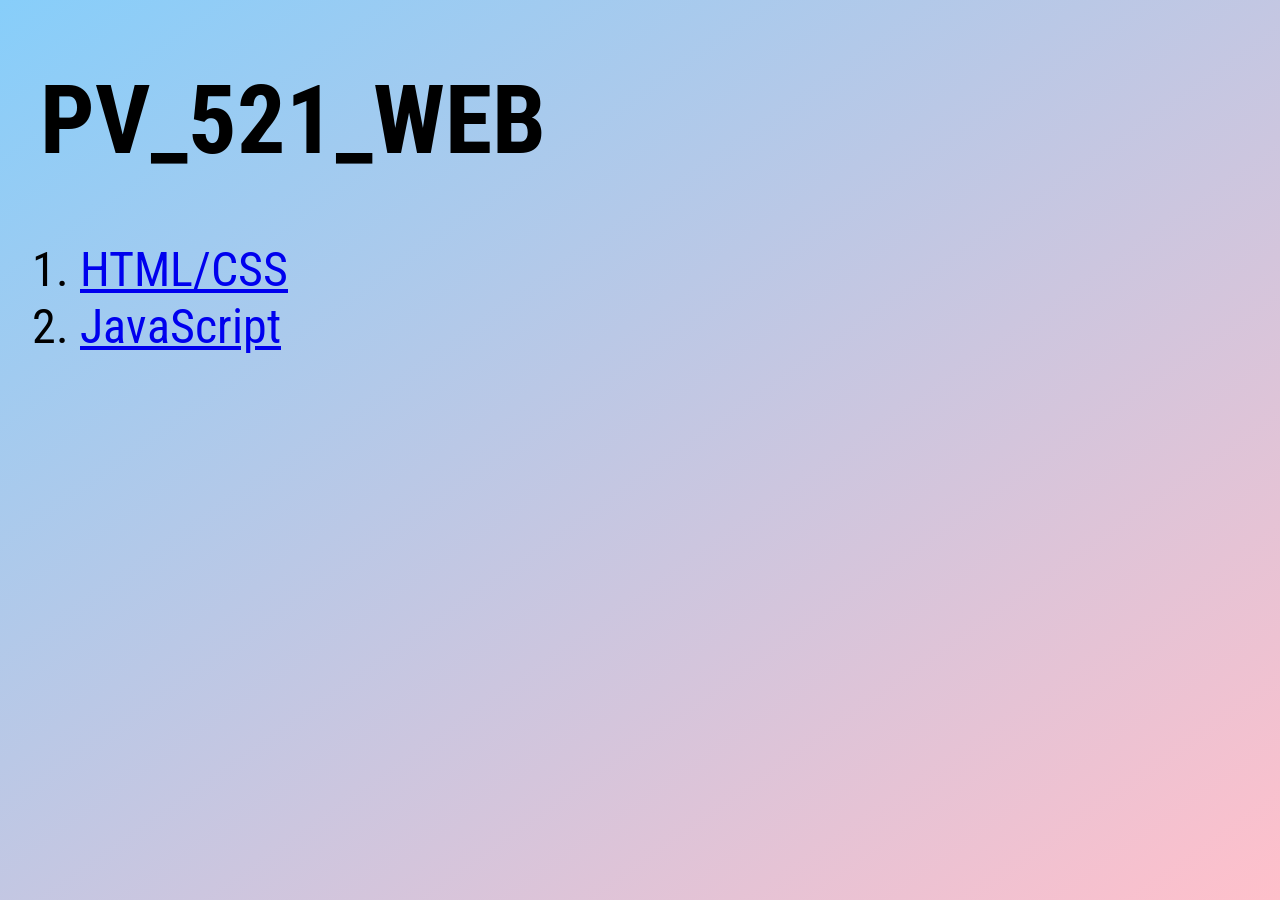
<file: index.html>
﻿<!DOCTYPE html>

<html lang="en" xmlns="http://www.w3.org/1999/xhtml">
<head>
    <meta charset="utf-8" />
    <link rel="stylesheet" href="style.css" />
    <title>PV_521_WEB</title>
</head>
<body>
    <h1>PV_521_WEB</h1>
    <ol>
        <li><a href="HTML/index.html">HTML/CSS</a></li>
        <li><a href="JavaScript/index.html">JavaScript</a></li>
    </ol>
</body>
</html>
</file>
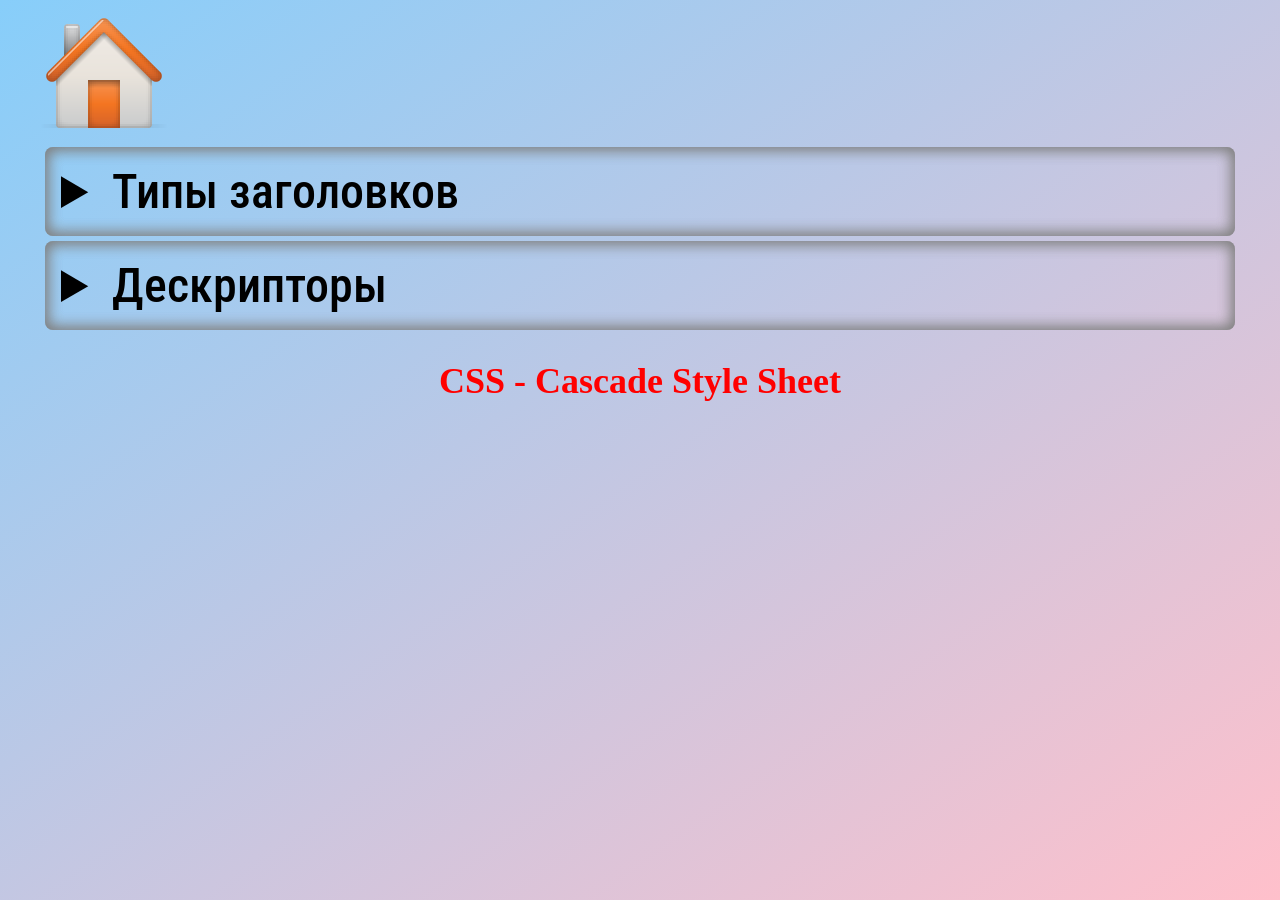
<file: 00-intro/index.html>
﻿<!DOCTYPE html>

<html lang="en" xmlns="http://www.w3.org/1999/xhtml">
<head>
    <meta charset="utf-8" />
    <title>HTML lesson 1</title>
    <link rel="icon" href="bitcoin.png" />
    <link rel="stylesheet" href="../style.css">
    <style>
        body
        {
            font-size: 24px;
        }
        h2, h4, h6 
        {
            text-align: center;
            color: red;
            font-family: "Segoe UI";
        }
        h4 
        {
            color: darkgreen;
        }
    </style>
</head>
<body>
    <div id="home">
        <a href="../index.html"><img src="../home.png" alt="На главную" /></a>
    </div>
    <details>
        <summary>Типы заголовков</summary>
        <h1>Заголовок 1 - Заголовок первого уровня может быть только один</h1>
        <h2>Заголовок 2</h2>
        <h3>Заголовок 3</h3>
        <h4>Заголовок 4</h4>
        <h5>Заголовок 5</h5>
        <h6>Заголовок 6</h6>
        <p>Текст</p>
    </details>

    <details>
        <summary>Дескрипторы</summary>
        <h2>Дескрипторы физического форматирования</h2>

        <b><code>&#60;p&#62;</code> (Paragrahp)</b> - этот дескриптор описывает абзац
        <b><code>&lt;b&gt;</code> (Bold)</b>		&ndash; <b> делает шрифт жирным</b>;<br />
        <b><code>&#60;i&#62;</code> (Italic)</b>	&#8210; <i> делает шрифт курсивным</i>;<br />
        <b><code>&#60;u&#62;</code> (Underline)</b>	&#8210; <u> делает шрифт подчеркнутым</u>;<br />
        <b><code>&#60;tt&#62;</code> (Teletype text)</b>	&#8210; <tt> делает шрифт моноширным (каждый символ занимает одинаковую площадь на экране)</tt>;<br>
        <b><code>&#60;sup&#62;</code> (Superscript)</b>	&#8210; <tt> Верхний <sup> индекс </sup></tt>;<br />
        <b><code>&#60;sub&#62;</code> (Subscript)</b>	&#8210; <tt> Нижний <sub> индекс </sub></tt>;<br />
        <b><code>&#60;pre&#62;</code> (Preformatted)</b>	&#8210; <pre> Этот дескриптор создает предформатированный текст так,
в котором сохраняются отступы
и переносы строк.
Кроме того, <b>предформатированный</b> текст всегда отображается <b>моноширным</b> шрифтом.</pre>;<br>
        <hr>

        <h2>Дескрипторы логического форматирования</h2>

        <strong><code>&#60;strong&#62;</code>(Bold)</strong> &#8211 делает шрифт<strong> жирным</strong>; <br>
        <strong><code>&#60;em&#62;</code>(Emphasis)</strong> &#8211 делает шрифт<em> курсивным</em>; <br>
        <strong><code>&#60;code&#62;</code>(Mono)</strong> &#8211 делает шрифт<code> моноширныи</code>; <br>
        <strong><code>&#60;abbr&#62;</code>(Abbreviation)</strong> &#8211 этим дескриптором желательно выделять <abbr> аббревиатуры </abbr>; <br>
        <strong><code>&#60;cite&#62;</code>(Citation)</strong> &#8211 этим дескриптором желательно выделять <cite> цитаты </cite>; <br>
        <hr>
    </details>

    <h2>CSS - Cascade Style Sheet</h2>
</body>
</html>
</file>
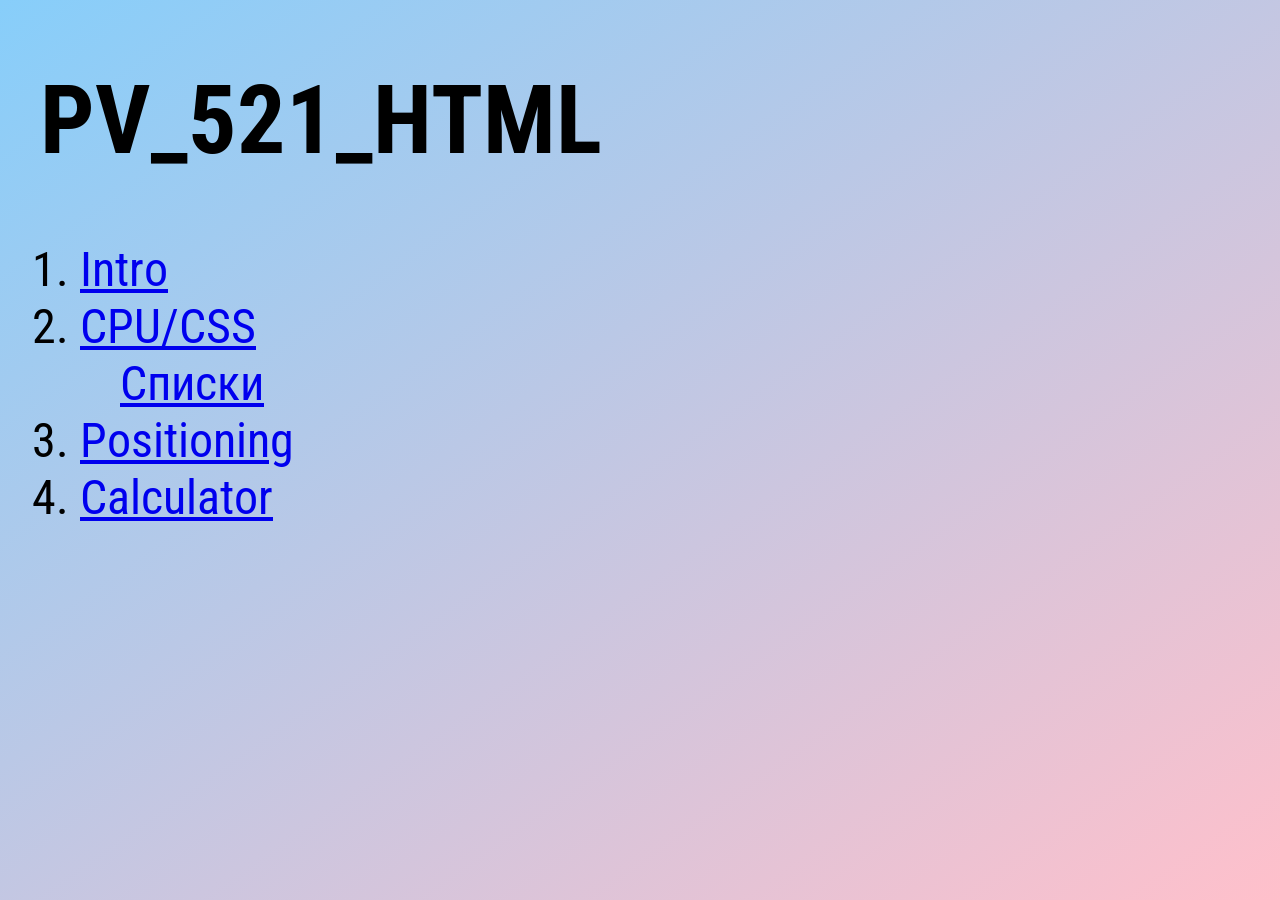
<file: HTML/index.html>
﻿<!DOCTYPE html>

<html lang="en" xmlns="http://www.w3.org/1999/xhtml">
<head>
    <meta charset="utf-8" />
    <link rel="stylesheet" href="style.css"/>
    <title>PV_521_HTML</title>
</head>
<body>
    <h1>PV_521_HTML</h1>
    <ol>
        <li><a href="00-Intro/index.html">Intro</a></li>
        <li><a href="01-CPU/CPU.html">CPU/CSS</a>
            <ul>
                <li><a href="lists.html">Списки</a></li>
            </ul>
        </li>
        <li><a href="02-Positioning/positioning.html">Positioning</a></li>
        <li><a href="03-Cacl/calc.html">Calculator</a></li>
    </ol>
</body>
</html>
</file>
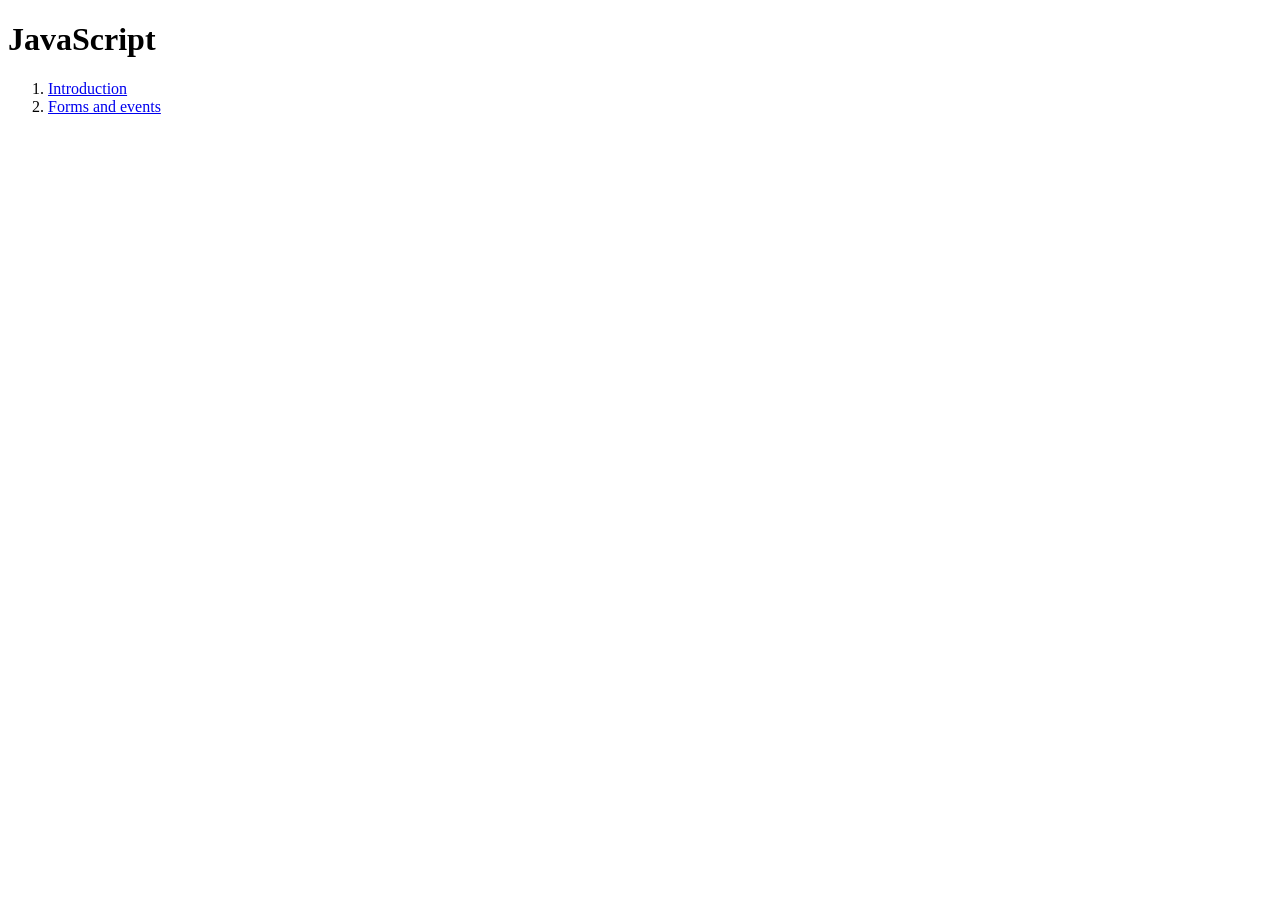
<file: JavaScript/index.html>
﻿<!DOCTYPE html>

<html lang="en" xmlns="http://www.w3.org/1999/xhtml">
<head>
    <meta charset="utf-8" />
    <title>JavaScript</title>
</head>
<body>
    <h1>JavaScript</h1>
    <ol>
        <li><a href="intro.html">Introduction</a></li>
        <li><a href="forms_and_events.html">Forms and events</a></li>
    </ol>
</body>
</html>
</file>
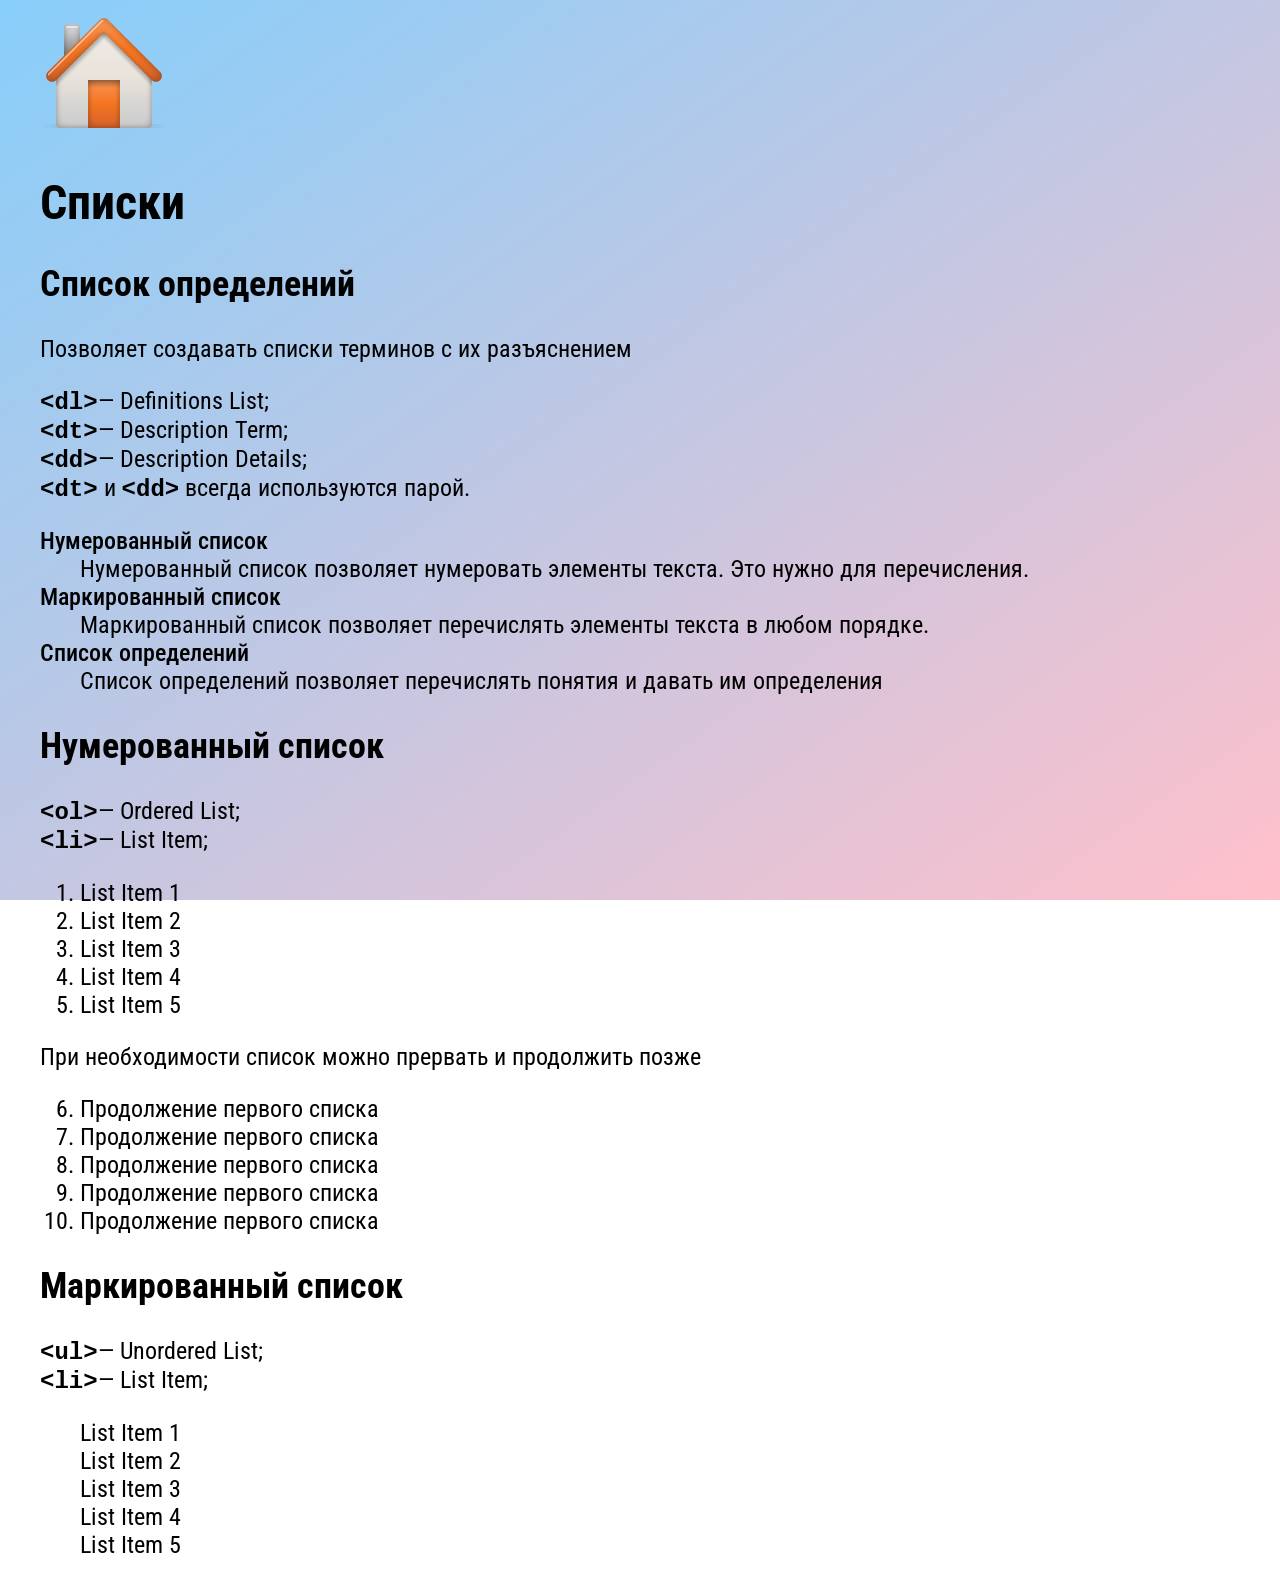
<file: lists.html>
﻿<!DOCTYPE html>

<html lang="en" xmlns="http://www.w3.org/1999/xhtml">
<head>
    <meta charset="utf-8" />
    <title>Списки</title>
    <link rel="stylesheet" href="style.css" />
    <style>
        body
        {
            font-size:24px;
        }
        ol 
        {
            /*list-style: disc;*/
        }
        dt
        {
            font-weight:500;
        }
    </style>
</head>
<body>
    <div id="home">
        <a href="index.html"><img src="home.png" alt="На главную" /></a>
    </div>
    <h1>Списки</h1>
    <h2>Список определений</h2>
    <p>Позволяет создавать списки терминов с их разъяснением</p>
    <strong><code>&#60;dl&#62;</code></strong>&#8213; Definitions List;<br />
    <strong><code>&#60;dt&#62;</code></strong>&#8213; Description Term;<br />
    <strong><code>&#60;dd&#62;</code></strong>&#8213; Description Details;<br />
    <strong><code>&#60;dt&#62;</code></strong> и <strong><code>&#60;dd&#62;</code></strong> всегда используются парой.
    <dl>
        <dt>Нумерованный список</dt>
        <dd>Нумерованный список позволяет нумеровать элементы текста. Это нужно для перечисления. </dd>
        <dt>Маркированный список</dt>
        <dd>Маркированный список позволяет перечислять элементы текста в любом порядке. </dd>
        <dt>Список определений</dt>
        <dd>Список определений позволяет перечислять понятия и давать им определения </dd>
    </dl>
    <h2>Нумерованный список</h2>
    <strong><code>&#60;ol&#62;</code></strong>&#8213; Ordered List;<br />
    <strong><code>&#60;li&#62;</code></strong>&#8213; List Item;<br />
    <ol>
        <li>List Item 1</li>
        <li>List Item 2</li>
        <li>List Item 3</li>
        <li>List Item 4</li>
        <li>List Item 5</li>
    </ol>
    <p>При необходимости список можно прервать и продолжить позже</p>
    <ol start="6">
        <li>Продолжение первого списка</li>
        <li>Продолжение первого списка</li>
        <li>Продолжение первого списка</li>
        <li>Продолжение первого списка</li>
        <li>Продолжение первого списка</li>
    </ol>
    <h2>Маркированный список</h2>
    <strong><code>&#60;ul&#62;</code></strong>&#8213; Unordered List;<br />
    <strong><code>&#60;li&#62;</code></strong>&#8213; List Item;<br />
    <ul>
        <li>List Item 1</li>
        <li>List Item 2</li>
        <li>List Item 3</li>
        <li>List Item 4</li>
        <li>List Item 5</li>
    </ul>
</body>
</html>
</file>
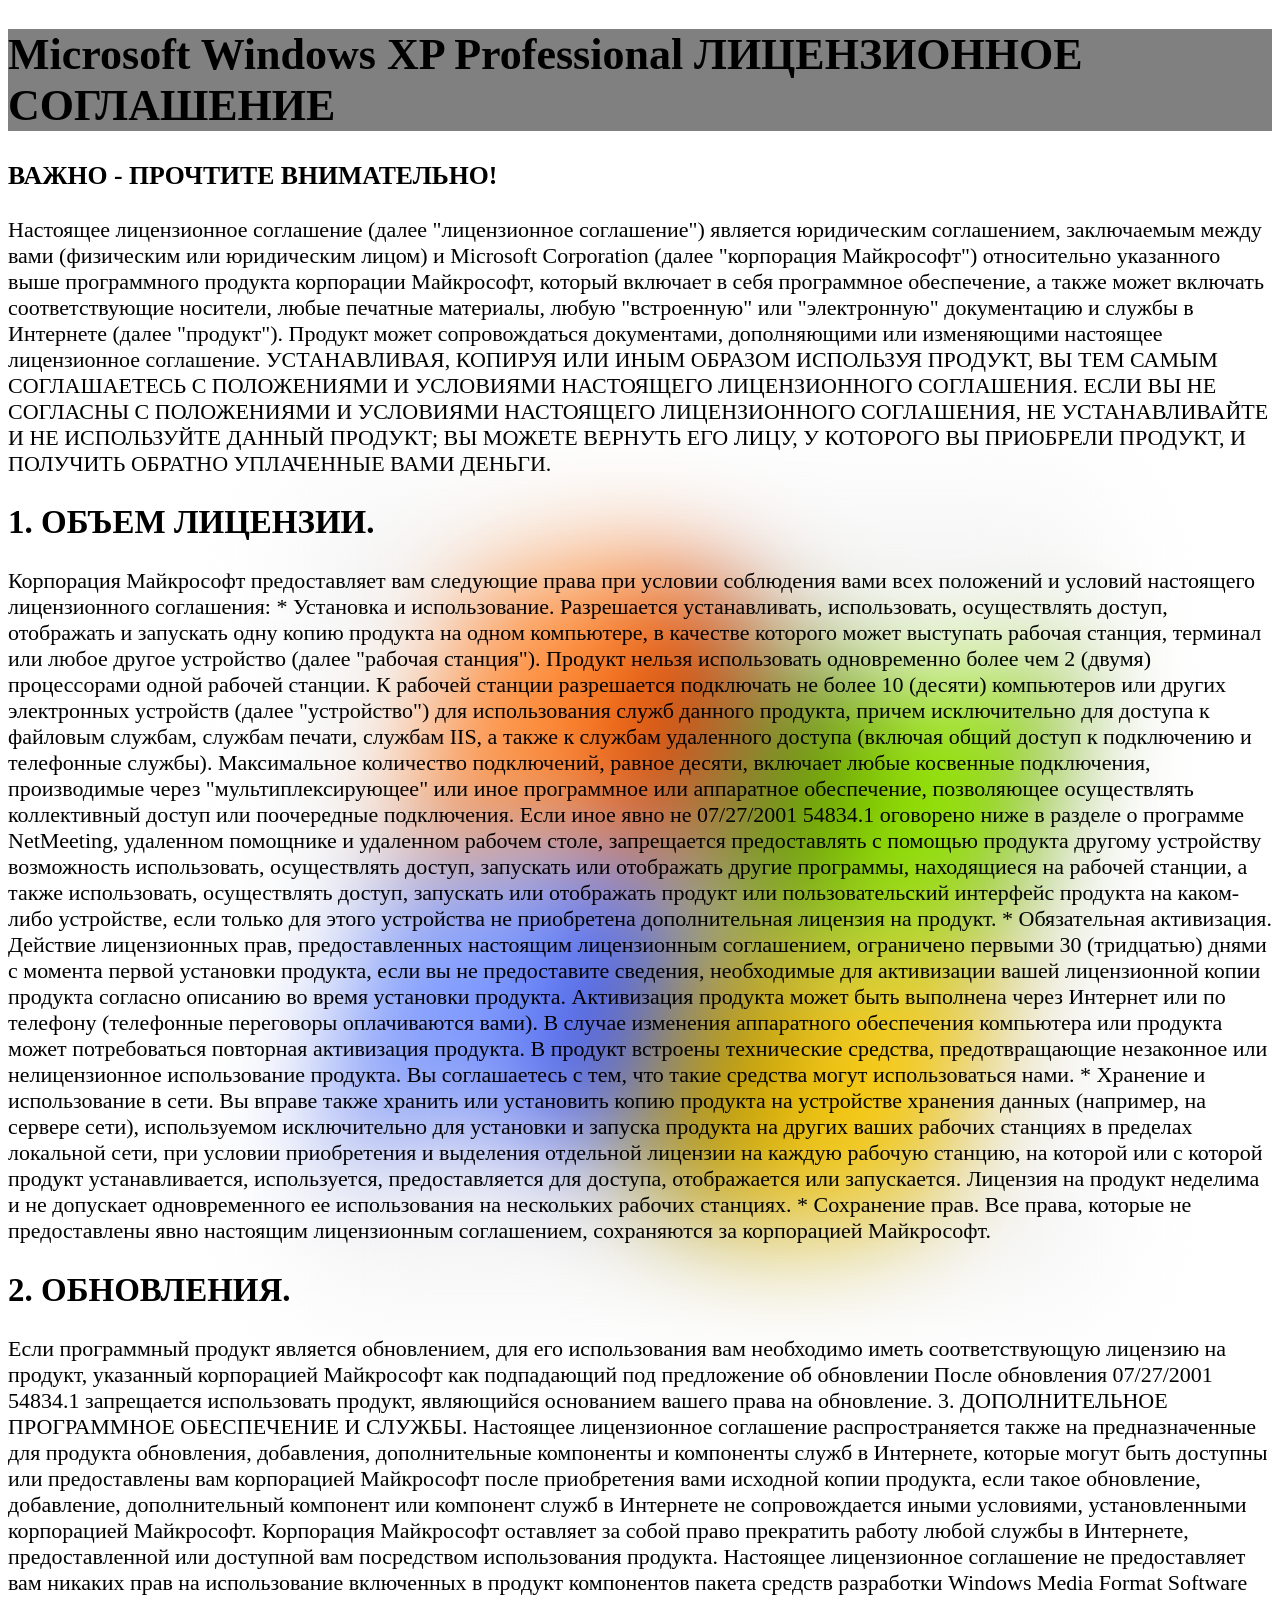
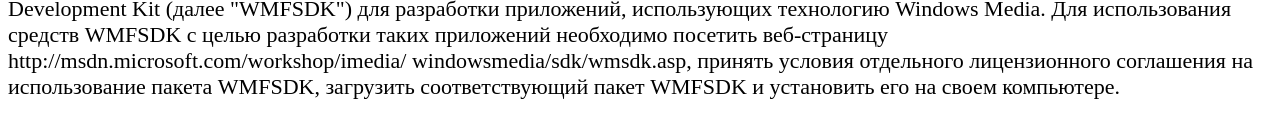
<file: 02 - Positioning/positioning.html>
﻿<!DOCTYPE html>

<html lang="en" xmlns="http://www.w3.org/1999/xhtml">
<head>
    <meta charset="utf-8" />
    <title>Позиционирование</title>
    <link rel="stylesheet" href="positioning.css" />
</head>
<body>
    <h1>Microsoft Windows XP Professional ЛИЦЕНЗИОННОЕ СОГЛАШЕНИЕ </h1>
    <h3>ВАЖНО - ПРОЧТИТЕ ВНИМАТЕЛЬНО!</h3>
    <div>
        <p>
            Настоящее лицензионное соглашение (далее
            "лицензионное соглашение") является юридическим
            соглашением, заключаемым между вами (физическим
            или юридическим лицом) и Microsoft Corporation
            (далее "корпорация Майкрософт") относительно
            указанного выше программного продукта корпорации
            Майкрософт, который включает в себя программное
            обеспечение, а также может включать
            соответствующие носители, любые печатные
            материалы, любую "встроенную" или "электронную"
            документацию и службы в Интернете (далее
            "продукт"). Продукт может сопровождаться
            документами, дополняющими или изменяющими
            настоящее лицензионное соглашение.
            УСТАНАВЛИВАЯ, КОПИРУЯ ИЛИ ИНЫМ ОБРАЗОМ
            ИСПОЛЬЗУЯ ПРОДУКТ, ВЫ ТЕМ САМЫМ СОГЛАШАЕТЕСЬ
            С ПОЛОЖЕНИЯМИ И УСЛОВИЯМИ НАСТОЯЩЕГО
            ЛИЦЕНЗИОННОГО СОГЛАШЕНИЯ. ЕСЛИ ВЫ НЕ
            СОГЛАСНЫ С ПОЛОЖЕНИЯМИ И УСЛОВИЯМИ
            НАСТОЯЩЕГО ЛИЦЕНЗИОННОГО СОГЛАШЕНИЯ, НЕ
            УСТАНАВЛИВАЙТЕ И НЕ ИСПОЛЬЗУЙТЕ ДАННЫЙ
            ПРОДУКТ; ВЫ МОЖЕТЕ ВЕРНУТЬ ЕГО ЛИЦУ, У
            КОТОРОГО ВЫ ПРИОБРЕЛИ ПРОДУКТ, И ПОЛУЧИТЬ
            ОБРАТНО УПЛАЧЕННЫЕ ВАМИ ДЕНЬГИ.
        </p>
        <img src="windows-xp-logo.png" alt="Logo" class="logo" />
    </div>
    <h2>1. ОБЪЕМ ЛИЦЕНЗИИ.</h2>
    <div>
        <p>
            Корпорация Майкрософт предоставляет вам следующие
            права при условии соблюдения вами всех положений и
            условий настоящего лицензионного соглашения:
            * Установка и использование.
            Разрешается устанавливать, использовать,
            осуществлять доступ, отображать и запускать одну
            копию продукта на одном компьютере, в качестве
            которого может выступать рабочая станция, терминал
            или любое другое устройство (далее "рабочая
            станция"). Продукт нельзя использовать
            одновременно более чем 2 (двумя) процессорами
            одной рабочей станции. К рабочей станции
            разрешается подключать не более 10 (десяти)
            компьютеров или других электронных устройств
            (далее "устройство") для использования служб
            данного продукта, причем исключительно для доступа
            к файловым службам, службам печати, службам IIS, а
            также к службам удаленного доступа (включая общий
            доступ к подключению и телефонные службы).
            Максимальное количество подключений, равное
            десяти, включает любые косвенные подключения,
            производимые через "мультиплексирующее" или иное
            программное или аппаратное обеспечение,
            позволяющее осуществлять коллективный доступ или
            поочередные подключения. Если иное явно не
            07/27/2001 54834.1
            оговорено ниже в разделе о программе NetMeeting,
            удаленном помощнике и удаленном рабочем столе,
            запрещается предоставлять с помощью продукта
            другому устройству возможность использовать,
            осуществлять доступ, запускать или отображать
            другие программы, находящиеся на рабочей станции,
            а также использовать, осуществлять доступ,
            запускать или отображать продукт или
            пользовательский интерфейс продукта на каком-либо
            устройстве, если только для этого устройства не
            приобретена дополнительная лицензия на продукт.
            * Обязательная активизация.
            Действие лицензионных прав, предоставленных
            настоящим лицензионным соглашением, ограничено
            первыми 30 (тридцатью) днями с момента первой
            установки продукта, если вы не предоставите
            сведения, необходимые для активизации вашей
            лицензионной копии продукта согласно описанию во
            время установки продукта. Активизация продукта
            может быть выполнена через Интернет или по
            телефону (телефонные переговоры оплачиваются
            вами). В случае изменения аппаратного обеспечения
            компьютера или продукта может потребоваться
            повторная активизация продукта. В продукт встроены
            технические средства, предотвращающие незаконное
            или нелицензионное использование продукта. Вы
            соглашаетесь с тем, что такие средства могут
            использоваться нами.
            * Хранение и использование в сети.
            Вы вправе также хранить или установить копию
            продукта на устройстве хранения данных (например,
            на сервере сети), используемом исключительно для
            установки и запуска продукта на других ваших
            рабочих станциях в пределах локальной сети, при
            условии приобретения и выделения отдельной
            лицензии на каждую рабочую станцию, на которой или
            с которой продукт устанавливается, используется,
            предоставляется для доступа, отображается или
            запускается. Лицензия на продукт неделима и не
            допускает одновременного ее использования на
            нескольких рабочих станциях.
            * Сохранение прав.
            Все права, которые не предоставлены явно настоящим
            лицензионным соглашением, сохраняются за
            корпорацией Майкрософт.
        </p>
    </div>
        <h2>2. ОБНОВЛЕНИЯ.</h2>
        <div>
            <p>
                Если программный продукт является обновлением, для
                его использования вам необходимо иметь
                соответствующую лицензию на продукт, указанный
                корпорацией Майкрософт как подпадающий под
                предложение об обновлении После обновления
                07/27/2001 54834.1
                запрещается использовать продукт, являющийся
                основанием вашего права на обновление.
                3. ДОПОЛНИТЕЛЬНОЕ ПРОГРАММНОЕ ОБЕСПЕЧЕНИЕ И
                СЛУЖБЫ.
                Настоящее лицензионное соглашение распространяется
                также на предназначенные для продукта обновления,
                добавления, дополнительные компоненты и компоненты
                служб в Интернете, которые могут быть доступны или
                предоставлены вам корпорацией Майкрософт после
                приобретения вами исходной копии продукта, если
                такое обновление, добавление, дополнительный
                компонент или компонент служб в Интернете не
                сопровождается иными условиями, установленными
                корпорацией Майкрософт. Корпорация Майкрософт
                оставляет за собой право прекратить работу любой
                службы в Интернете, предоставленной или доступной
                вам посредством использования продукта. Настоящее
                лицензионное соглашение не предоставляет вам
                никаких прав на использование включенных в продукт
                компонентов пакета средств разработки Windows
                Media Format Software Development Kit (далее
                "WMFSDK") для разработки приложений, использующих
                технологию Windows Media. Для использования
                средств WMFSDK с целью разработки таких приложений
                необходимо посетить веб-страницу
                http://msdn.microsoft.com/workshop/imedia/
                windowsmedia/sdk/wmsdk.asp, принять условия
                отдельного лицензионного соглашения на
                использование пакета WMFSDK, загрузить
                соответствующий пакет WMFSDK и установить его на
                своем компьютере.
            </p>
        </div>
</body>
</html>
</file>
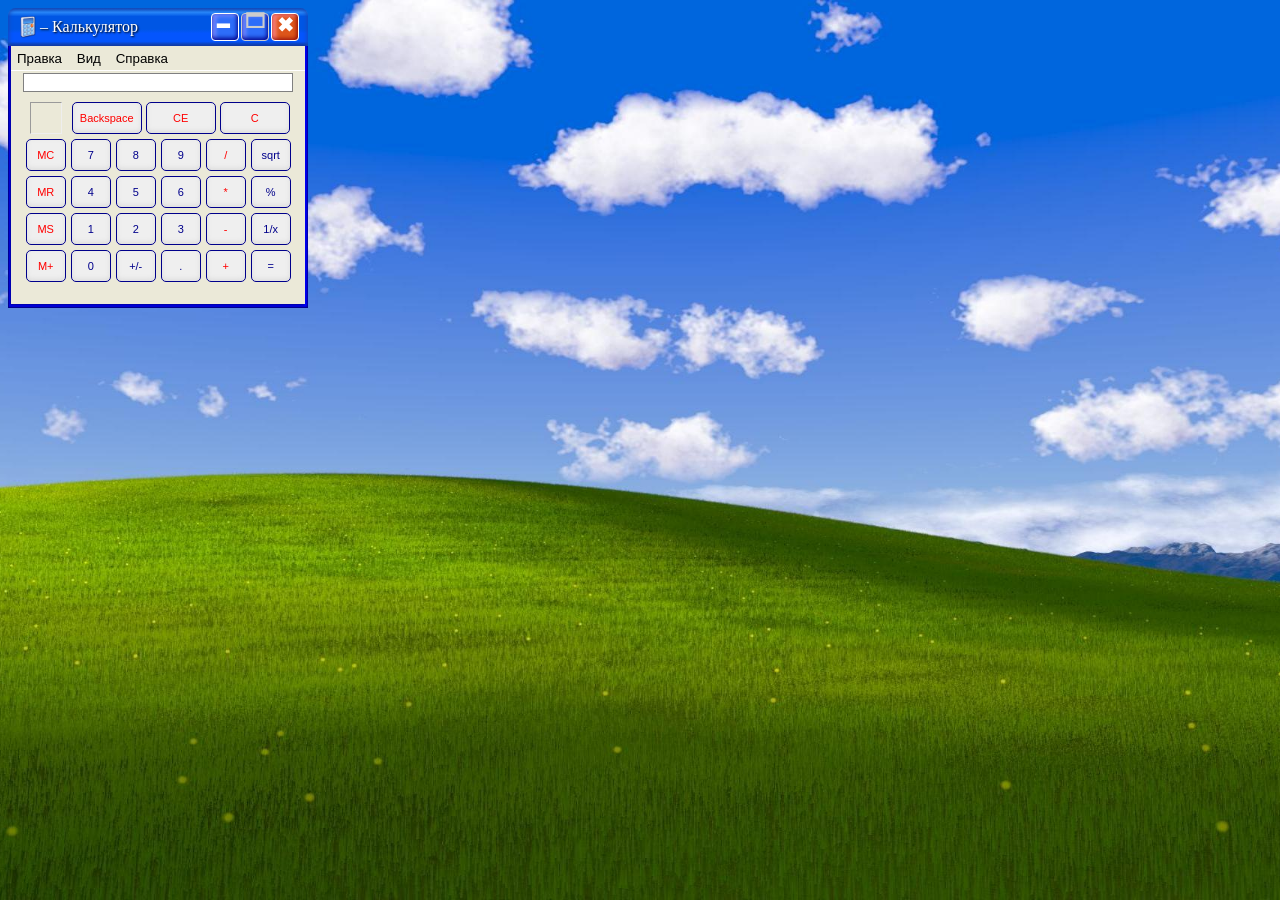
<file: 03 - Calc/calc.html>
﻿<!DOCTYPE html>

<html lang="en" xmlns="http://www.w3.org/1999/xhtml">
<head>
    <meta charset="utf-8" />
    <link rel="stylesheet" href="calc.css">
    <title>Калькулятор</title>
</head>
<body>
    <div class="main-window">
        <div class="title-bar">
            <div class="title-bar-left-side">
                <!--Класс для иконки и названия -->
                <img src="CalcXP.ico" class="app-icon" />
                <div>&#8211 Калькулятор</div>
            </div>                                                <!--Класс для иконки и названия -->

            <div class="title-bar-right-side">
                <!--Класс для иконок окна-->
                <button class="control-button">				<div class="control-button-signature" style="margin-left:-4px;">&#x1F5D5;</div></button>
                <button class="control-button" disabled>	<div class="control-button-signature">&#128470;</div></button>
                <button class="control-button close-button"><div class="control-button-signature close-button-signature ">&#10006; </div></button>
            </div>                                                <!--Класс для иконок окна-->

        </div>
        <!-------------------------------------------------------------->
        <div class="client-rect">
            <div class="work-area">

                <div class="menu-bar">
                    <button class="menu-button">Правка</button>
                    <button class="menu-button">Вид</button>
                    <button class="menu-button">Справка</button>
                </div>
                <div class="display-container">
                    <input type="text" class="display" />
                </div>
                <!-- ---------------------------------------------------------- -->
                <div class="calc-buttons">
                    <!--<div class="memory-buttons">
                        <div class="square"></div>
                        <button>MC</button>
                        <button>MR</button>
                        <button>MS</button>
                        <button>M+</button>
                        </div>-->
                    <div class="square"></div>
                    <div class="clear-buttons">
                        <button>Backspace</button>
                        <button>CE</button>
                        <button>C</button>
                    </div>
                    <!-- ---------------------------------------------------------- -->
                    <button class="memory-button">MC</button>
                    <button>7</button>
                    <button>8</button>
                    <button>9</button>
                    <button class="operation-button">/</button>
                    <button>sqrt</button>
                    <!-- ---------------------------------------------------------- -->
                    <button class="memory-button">MR</button>
                    <button>4</button>
                    <button>5</button>
                    <button>6</button>
                    <button class="operation-button">*</button>
                    <button>%</button>
                    <!-- ---------------------------------------------------------- -->
                    <button class="memory-button">MS</button>
                    <button>1</button>
                    <button>2</button>
                    <button>3</button>
                    <button class="operation-button">-</button>
                    <button>1/x</button>
                    <!-- ---------------------------------------------------------- -->
                    <button class="memory-button">M+</button>
                    <button>0</button>
                    <button>+/-</button>
                    <button>.</button>
                    <button class="operation-button">+</button>
                    <button>=</button>

                </div>
            </div>
        </div>
    </div>
</body>
</html>
</file>
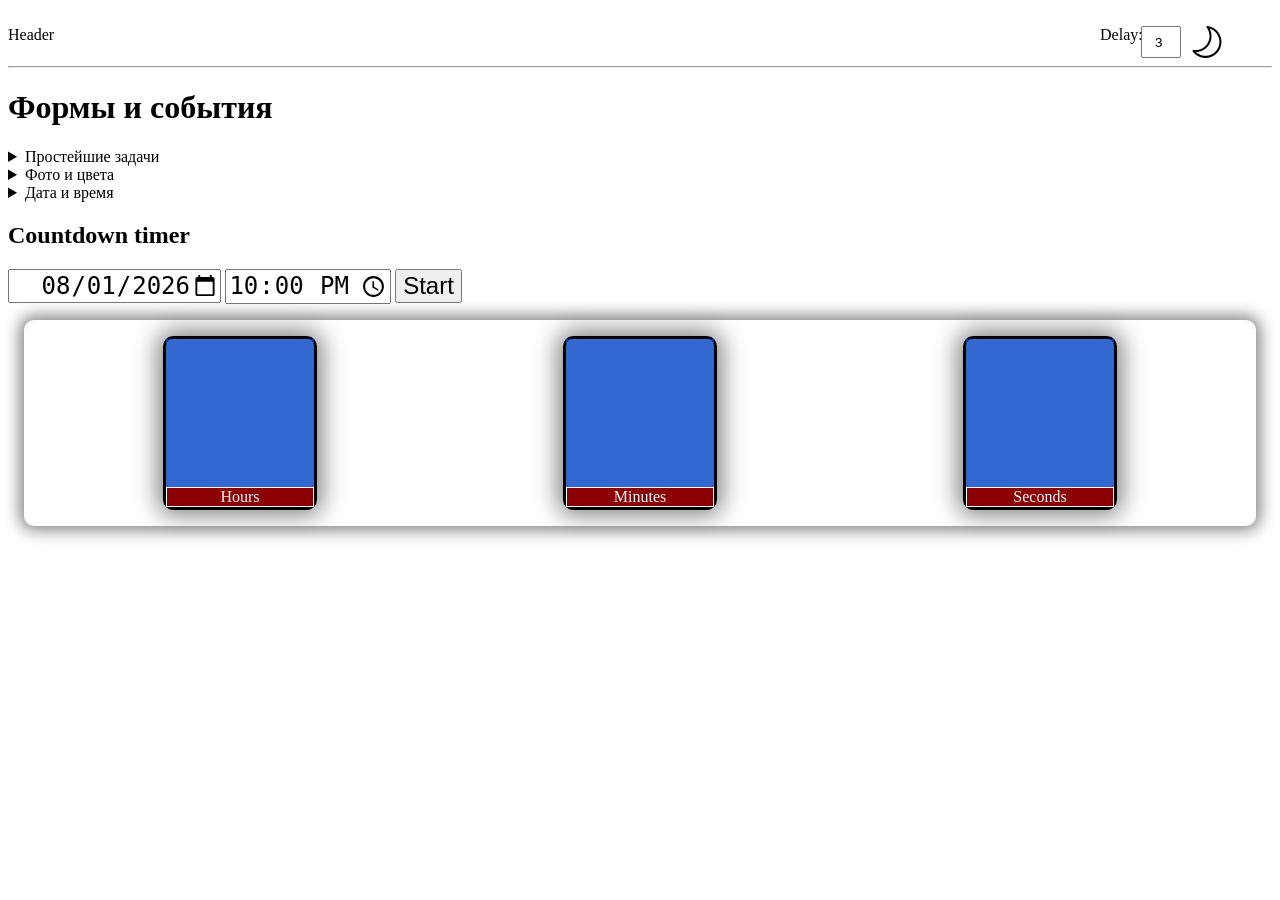
<file: JavaScript/forms_and_events.html>
﻿﻿
<!DOCTYPE html>

<html lang="en" xmlns="http://www.w3.org/1999/xhtml">
<head>
    <meta charset="utf-8" />
    <link rel="stylesheet" href="forms_and_events.css">
    <title>Формы и события</title>
</head>
<!--<body onmousemove="traceMouse(event)">-->
<body class="light">

    <div class="header">
        <div>Header</div>
        <div id="mouse"></div>
        <div id="switch-background-container">
            <div id="debug-background"></div>
            <div>
                <label for="delay">Delay:</label>
                <input type="number" min="1" max="8" value="3" id="switch-background-delay">
            </div>
            <!--<img src="moon.png" id="switch-background">-->
            <div id="switch-background"></div>
        </div>
    </div>
    <hr>
    <!-------------------------------------------------------------------->
    <h1>Формы и события</h1>

    <details>
        <summary>Простейшие задачи</summary>
        <h2>Factorial</h2>
        <div class="task">
            <!--<div class="pair">
            </div>-->
            <label for="number">Введите целое число от 0 до 170:</label>
            <input id="number" type="number" min="0" onchange="Factorial()">
            <button onclick="Factorial()">Вычислить</button>
        </div>
        <div id="factorial-result" class="result"></div>
        <!--<input id="factorial-result" class="result" type="text">-->
        <hr>
        <h2>Power</h2>
        <div class="task">
        </div>
    </details>

    <!-------------------------------------------------------------------->

    <details>
        <summary>Фото и цвета</summary>
        <div class="images-and-colors">
            <div class="upload-image">
                <div class="image-container">
                    <img alt="Фото студента" id="image">
                </div>
                <input type="file" id="image-file" onchange="setImage()">
            </div>

            <div class="colors">
                <div class="select-color">
                    <label for="background-color">Цвет фона</label>
                    <input type="color" id="background-color" value="white" oninput='setColor(event)'>
                </div>
                <div class="select-color">
                    <label for="foreground-color">Цвет текста</label>
                    <input type="color" id="foreground-color">
                </div>
            </div>
        </div>
    </details>

    <!-------------------------------------------------------------------->

    <details>
        <summary>Дата и время</summary>
        <h2 id="raw-date"></h2>
        <div id="clock">
            <h2>Time</h2>
            <div id="current-time">
                <span id="hours"></span> :
                <span id="minutes"></span> :
                <span id="seconds"></span>
            </div>
            <div id="current-date">
                <span id="years"></span>.
                <span id="months"></span>.
                <span id="days"></span>
            </div>
            <div id="day-of-week"></div>
            <div id="clock-controls">
                <input type="checkbox" id="show-date" /><label for="show-date">Показать дату</label>
                <input type="checkbox" id="show-weekday" /><label for="show-weekday">Показать день недели</label>
            </div>
        </div>
    </details>

    <!-------------------------------------------------------------------->
    <div id="countdown-timer">
        <h2>Countdown timer</h2>
        <input type="date" id="target-date" value="2026-08-01"/>
        <input type="time" id="target-time" value="22:00"/>
        <input type="button" id="btn-start" value="Start"/>
    </div>
    <div id="debug">
        <div id="target-date-value"></div>
        <div id="target-time-value"></div>
        <div id="current-time-value"></div>
        <div id="timezone"></div>
        <div id="duration"></div>
        <div id="timestamp"></div>
    </div>
    <div id="display">
        <div class="time-block">
            <div id="hours-unit" class="time-unit"></div>
            <div id="hours-marker" class="time-marker">Hours</div>
        </div>
        <div class="time-block">
            <div id="minutes-unit" class="time-unit"></div>
            <div id="minutes-marker" class="time-marker">Minutes</div>
        </div>
        <div class="time-block">
            <div id="seconds-unit" class="time-unit"></div>
            <div id="seconds-marker" class="time-marker">Seconds</div>
        </div>
    </div>
    <script src="forms_and_events.js"></script>
</body>
</html>
</file>
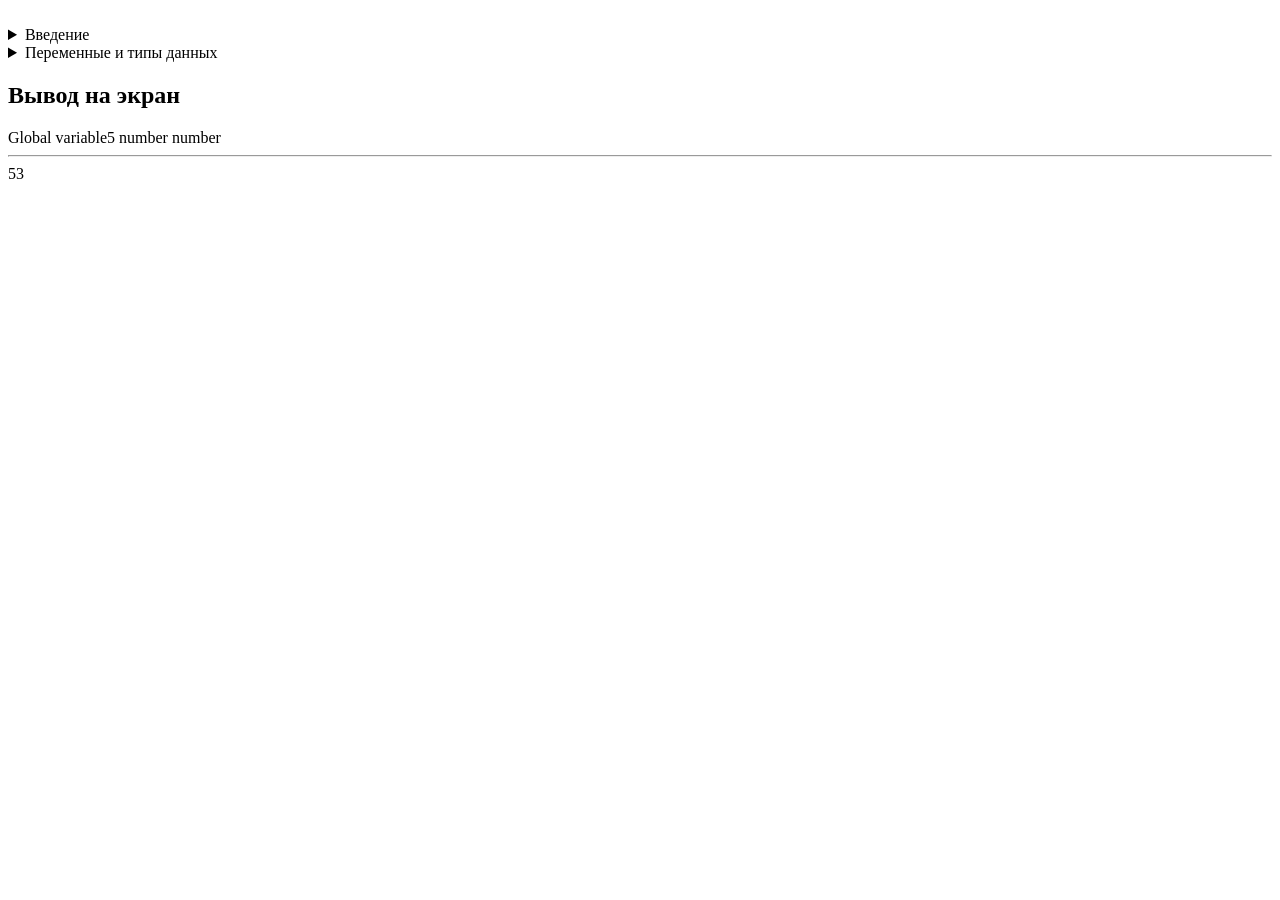
<file: JavaScript/intro.html>
﻿﻿
<!DOCTYPE html>

<html lang="en" xmlns="http://www.w3.org/1999/xhtml">
<head>
    <meta charset="utf-8" />
    <title>Introduction to JavaScript</title>
    <style>
        code 
        {
            color: blue;
            font-family: 'Courier New';
            font-weight: 900;
        }
    </style>
</head>
<body>
    <details>
        <summary>Введение</summary>
        <h1>Introduction to JavaScript</h1>
        <p>
            <strong>JavaScript</strong> &#8213; это интерпретируемый язык программирования общего назначения с динамической типизацией данных.
        </p>
        <p>
            <strong>Интерпретируемый</strong> значит что программа выполняется в исходном виде, т.е., исходный код не преобразуется в машинный или промежуточный код. В связи с этим ошибок на этапе компиляции и компоновки отсутствут, есть только ошибки на этапе выполнения. Интерпритатор JScript может быть установлен в любую ОС как семейство Windows так и Unix (MacOS, Linux, Ubuntu,...). Это даёт кроссплатформенность. Так же JS иногда используют для разработки мобильных приложений для Android. JS так же часто используют в тестировании для написания скриптов. Но не смотря на всё это чаще всего используется для разработки web-приложений, а именно frontend.
        </p>
        <p>
            <strong>Диамическая типипзация</strong> говорит о том, что тип переменных и констант определяется во время присваивания, по типу значения справа (r-value).

            l-value = r-value;

            Это означает, что у переменной нет постоянного типа данных. Например, в переменную, в которой хранится число - можно записать строку и во время записи она изменит свой тип. Это достигается благодаря тому
        </p>
    </details>
    <details>
        <summary>Переменные и типы данных</summary>
        <h2>Переменные и константы</h2>
        <dl>
            <dt><code style="color:blue;">var</code></dt>
            <dd>объявляет глобальную переменную, несмотря на область видимости, в которой она объявлена. Если записать значение в несуществующую переменную, то это не вызовет ошибку, это будет аналогично ключевому слову '<code>var</code>';</dd>
            <dt><code style="color:blue;">let</code></dt>
            <dd>объявляет локальную переменную, только для той области видимости, в которой она используется;</dd>
            <dt><code style="color:blue;">const</code></dt>
            <dd>объявляет константу. Константы могут быть только локальными;</dd>
        </dl>
        <h2>Типы данных:</h2>
        <ol>
            <li>
                Примитивные типы:
                <ul>
                    <li><code>Boolean</code> &#8213; принимает одно из двух значений <code>True</code>либо <code>False</code>. Значения: 0, null, '', "", `` неявно преобразуются в <code>False</code>. <code>True</code> &#8213; это любое значение, отличное от нуля или пустой строки.</li>
                    <li><code>String</code> &#8213; объект, описывающий массив символов;</li>
                    <li><code>Number</code> &#8213; вещественное (дробное число), которое является полным аналогом типа <code>double</code>. Все числовые литералы неявно преобразубтся в Number;</li>
                    <li><code>Bigint</code> &#8213; целое число неграниченных размеров;</li>
                </ul>
            </li>
            <li>
                Объекты:
                <ul>
                    <li><code>Object</code> &#8213; </li>
                    <li><code>Array</code> &#8213; </li>
                    <li><code>Function</code> &#8213; </li>
                    <li><code>Date</code> &#8213; </li>
                    <li><code>Map</code> &#8213; </li>
                    <li><code>Set</code> &#8213; </li>
                    <li><code>RegExp</code> &#8213; регулярное выражение; </li>
                </ul>
            </li>
        </ol>
    </details>
    <script>
        //alert("Hello");
        //var name = prompt("Введите Ваше имя: ");
        //alert(name);
        //alert('Привет ' + prompt("Введите Ваше имя: ") + ' we are glad to see you');
        //alert(`Привет ${prompt("Введите Ваше имя: ")}.\n Это интерполяция строк.`);
        console.log("Информацию так же можно выводить в консоль");
        document.write("<h2>Вывод на экран</h2>");
        {
            var1 = "Global variable";
            //var1 = "Глобальная переменная";
        }
        document.write(var1);
        document.writeln(5);
        document.writeln(typeof (5));
        let variable = Number("5");
        document.write(typeof (variable));
        //alert(5);
        document.write("<hr>");
        let a = '5' + 3;
        document.write(a);
    </script>
</body>
</html>
</file>
<file: style.css>
﻿@import url('https://fonts.googleapis.com/css2?family=Roboto+Condensed:ital,wght@0,100..900;1,100..900&display=swap');
body
{
	font-family: Roboto Condensed;
	font-size:48px;
	padding:0 32px;
	background-image:linear-gradient(to bottom right, lightskyblue, pink);
	background-attachment:fixed;
}
ul
{
	list-style:none;
}
details
{
	/*border:solid 1px;
	margin:5px;
	border-radius:8px;
	padding:16px;*/
	font-weight:500;
	/*border:solid 1px;*/
	border-radius:8px;
	margin:5px;
	padding:16px;
	box-shadow:inset 0 0 16px 0 gray,inset 0 0 16px 0 gray;
}
summary
{
	font-size:48px;
}
</file>
<file: HTML/style.css>
﻿@import url('https://fonts.googleapis.com/css2?family=Roboto+Condensed:ital,wght@0,100..900;1,100..900&display=swap');
body
{
	font-family: Roboto Condensed;
	font-size:48px;
	padding:0 32px;
	background-image:linear-gradient(to bottom right, lightskyblue, pink);
	background-attachment:fixed;
}
ul
{
	list-style:none;
}
details
{
	/*border:solid 1px;
	margin:5px;
	border-radius:8px;
	padding:16px;*/
	font-weight:500;
	/*border:solid 1px;*/
	border-radius:8px;
	margin:5px;
	padding:16px;
	box-shadow:inset 0 0 16px 0 gray,inset 0 0 16px 0 gray;
}
summary
{
	font-size:48px;
}
</file>
<file: 02 - Positioning/positioning.css>
﻿body
{
    font-size:22px;
}
h1
{
    position:sticky;
    top:20px;
    background-color:gray;
}
.logo
{
    /*width:200px;
    height:200px;*/
    position:fixed;
    left:300px;
    right:50px;
    z-index:-1;
    filter:blur(55px);
}
</file>
<file: 03 - Calc/calc.css>
﻿body
{
    background-image: url(bliss.jpg);
    background-size: cover;
    background-position: center center; /* Центрируем изображение */
    background-repeat: no-repeat; /* Не повторяем */
    background-attachment: fixed; /* Фиксируем при прокрутке */
    font-family: Tahoma;
}
.main-window 
{
    /*border:solid 1px;*/
    width: 300px;
    height: 320px;
}

.title-bar 
{
    width: 100%;
    height: 38px;
    /*border:solid 1px rgb(13, 48, 141);*/
    color: white;
    text-shadow: 1px 1px 2px black;
    background-image: linear-gradient( 
        rgb(14, 77, 190), 
        rgb(42, 138, 251), 
        rgb(0, 86,228), 
        rgb(0, 86,228), 
        rgb(0, 86,228), 
        rgb(0, 86,228),
        rgb(4, 85, 253), 
        rgb(4, 85, 253), 
        rgb(4, 85, 253), 
        rgb(13, 48, 141) );
    box-shadow: inset 0px 0px 4px 1px rgb(22, 72, 183);
    border-top-left-radius: 8px;
    border-top-right-radius: 8px;
    display: flex;
    justify-content: space-between;
    align-items: center;
}

.title-bar-left-side 
{
    display: flex;
    align-items: center;
}

.title-bar-left-side, .title-bar-right-side 
{
    margin: 0px 8px;
    display: flex;
    align-items: center;
}

.app-icon 
{
    width: 24px;
    height: 24px;
}

.control-button 
{
    width: 28px;
    height: 28px;
    font-weight: 800;
    font-size: 15px;
    margin: 0px 1px;
    padding: 0px 1px 8px 1px;
    position: relative;
    border: solid 1px white;
    border-radius: 4px;
    color: white;
    /*background-image: linear-gradient(to bottom right, #55A1FF, #0025B5);
	box-shadow: inset 1px 1px 1px 0px #77A1F5;*/
    background-color: rgb(45, 109, 249);
    box-shadow: inset -1px -2px 4px 0px #000088, inset 4px 2px 4px 0px #7788FF;
}

.control-button:hover 
{
    background-image: linear-gradient( to bottom right, rgb(149, 149, 249), rgb(45, 109, 249), rgb(149, 149, 249) );
}

.control-button:active 
{
    background-image: none;
    background-color: rgb(85, 85, 192);
    box-shadow: inset 4px 2px 4px 0px #000088, inset -4px -2px 4px 0px #7788FF;
}

.control-button-signature 
{
    font-size: 20px;
    font-family: 'Courier New';
    margin: -4px 0px 0px 0px;
}

.close-button-signature 
{
    font-size: 20px;
    font-family: 'Courier New';
    margin: -1px 0px 0px 0px;
}

.close-button 
{
    background-color: rgb(221, 85, 26);
    box-shadow: inset -1px -1px 4px 0px #880000, inset 4px 2px 4px 0px #FF8888;
}

.close-button:hover 
{
    background-image: linear-gradient( to bottom right, rgb(249, 149, 149), rgb(249, 85, 26), rgb(249, 128, 85) );
}

.close-button:active 
{
    box-shadow: inset 4px 2px 4px 0px #880000, inset -2px -1px 4px 0px #FF8888;
    background-image: linear-gradient( to bottom right, rgb(224, 49, 49), rgb(224, 85, 26), rgb(224, 64, 85) );
}


.control-button[disabled], .control-button[disabled]:hover, .control-button[disabled]:active 
{
    color: #CCCCCC;
    border-color: #CCCCCC;
    background-image: none;
    background-color: rgb(45, 109, 249);
    box-shadow: inset -1px -2px 4px 0px #000088, inset 4px 2px 4px 0px #7788FF;
}
/*///////////////////////////////////////////////////////////////////////*/
.client-rect 
{
    width: 100%;
    height: 262px;
    background-color:blue;
    box-shadow: 
        inset 1px -1px 1px 0px darkblue,
        inset -1px -1px 2px 0px darkblue
        ;
    display: flex;
    justify-content: center;
    align-items: flex-start;
}
.work-area 
{
    width: 98%;
    height: 258px;
    background-color: rgb(235, 233, 216);
    box-shadow: -1px 1px 2px 0px darkblue;
}
.menu-bar 
{
    border-bottom: solid 1px white;
}

.menu-button 
{
    background-color: transparent;
    border: none;
}

.menu-button:hover 
{
        background-color: #5555DD;
        color: white;
}

.menu-button, .menu-button:hover 
{
        height: 24px;
}
/*///////////////////////////////////////////////////////////////////////*/
.display-container 
{
    display: flex;
    justify-content: center;
}

.display 
{
    width: 90%;
    border-radius: 0;
    border-style: none;
    border: solid 1px gray;
    margin: 2px;
}

input:focus-visible 
{
    outline: none;
}

.calc-buttons 
{
    margin: 8px auto;
    width: 90%;
    height: 70%;
    /*border: solid 1px;*/
    display: grid;
    grid-template-rows: repeat(5, auto);
    grid-template-columns: repeat(6, auto);
    grid-gap: 5px;
    justify-items:center;
}

.square 
{
    border: inset 1px;
    width: 30px;
    height: 30px;
}

.calc-buttons button /* > - внутри .calc-buttons*/
{
    width:40px;
    height:32px;
    color:darkblue;
}

.clear-buttons 
{
    grid-row: 1;
    grid-column-start: 2;
    grid-column-end: 7;
}

.clear-buttons > button
{
    width: 70px;
    height: 32px;
}

.menu-bar, .calc-buttons button
{
    font-size:11px;
}

.calc-buttons > .memory-button, .calc-buttons > .operation-button, .clear-buttons > button
{
    color: red;
}

.calc-buttons button 
{
    box-shadow: inset 0px -2px 5px 0px #DDDDDD;
    border: solid 1px darkblue;
    border-radius: 5px;
}

.calc-buttons button:hover 
{
    box-shadow: inset 0px -1px 5px 0px orange;
    *box-shadow: inset 0px -1px 5px 0px #FFDDAA;*/
}

.calc-buttons button:active 
{
    background-color: lightgray;
    box-shadow: inset 0px -1px 5px 0px #EEEEEE;
}
</file>
<file: JavaScript/forms_and_events.css>
﻿@font-face
{
    font-family:Digital-7 Mono;
    src:url('digital-7 (mono).ttf');
}﻿
body, #switch-background 
{
    transition: color 3s, background-color 3s, background-image 3s;
}

.header 
{
    width: 98%;
    display: flex;
    justify-content: space-between;
}
/*.header img*/
#switch-background 
{
    --bg-size: 32px; /*Объявляем переменную*/
    width: var(--bg-size);
    height: var(--bg-size);
    padding: 0 calc(var(--bg-size)/5);
    background-size: var(--bg-size) var(--bg-size);
    background-repeat: no-repeat;
}

.dark 
{
    background-color: #323232;
    color: #C8C8C8;
}

    .dark #switch-background 
    {
        background-image: url("sun.png");
        filter: brightness(0) invert(1);
    }

.light 
{
    background-color: white;
    color: black;
}

    .light #switch-background 
    {
        background-image: url("moon.png");
    }

/* /////////////////////////////////////////////////// */

#switch-background-container, #switch-background-container > div 
{
    display: flex;
    padding: 0 8px;
}

/* /////////////////////////////////////////////////// */

/*input, div, button 
{
    font-size: 24px;
    width: 50%;
}*/

input 
{
    text-align: right;
}

.task 
{
    width: 100%;
    display: flex;
    align-items: center;
}

.result 
{
    max-width: 50%;
}

.pair 
{
    text-align: right;
}

label 
{
    width: 50%;
}

#factorial-result 
{
    overflow: scroll;
    width: 100%;
    height: 400px;
}
/* /////////////////////////////////////////////////////////////////////////// */

.images-and-colors 
{
    width: 100%;
    display: flex;
    justify-content: space-between;
}

.image-container 
{
    border: solid 1px;
    /*width:800px;
	height:600px;*/
}

#image, .image-container 
{
    width: 400px;
    height: 300px;
}

.select-color 
{
    display: flex;
    justify-content: space-between;
    margin: 12px;
}

/* /////////////////////////////////////////////////////////////////////////// */

#clock /*#clock div */
{
    font-family:'Digital-7 Mono';
    width: 98%;
    font-size: 48px;
    text-align: center;
}
#clock-contols
{
    font-size:22px;
    align-self:center;
}

/* /////////////////////////////////////////////////////////////////////////// */

#countdown-timer input
{
    font-size:24px;
}

#display
{
    display:flex;
    justify-content:space-around;
    margin:16px;
    padding:16px;
    border-radius:10px;
    box-shadow:0px 0px 16px 4px gray;
}

.time-block
{
    border:solid 3px;
    border-radius:10px;
    width:148px;
    box-shadow:0px 0px 25px 5px gray;
}
.time-unit
{
    font-size:48px;
    color:rgb(200,0,0);
    height:148px;
    background-color:Highlight;
    display:flex;
    align-items:center;
    justify-content:center;
}
.time-marker
{
    border:solid 1px;
    background-color:darkred;
    color:aliceblue;
    text-align:center;
}
</file>
